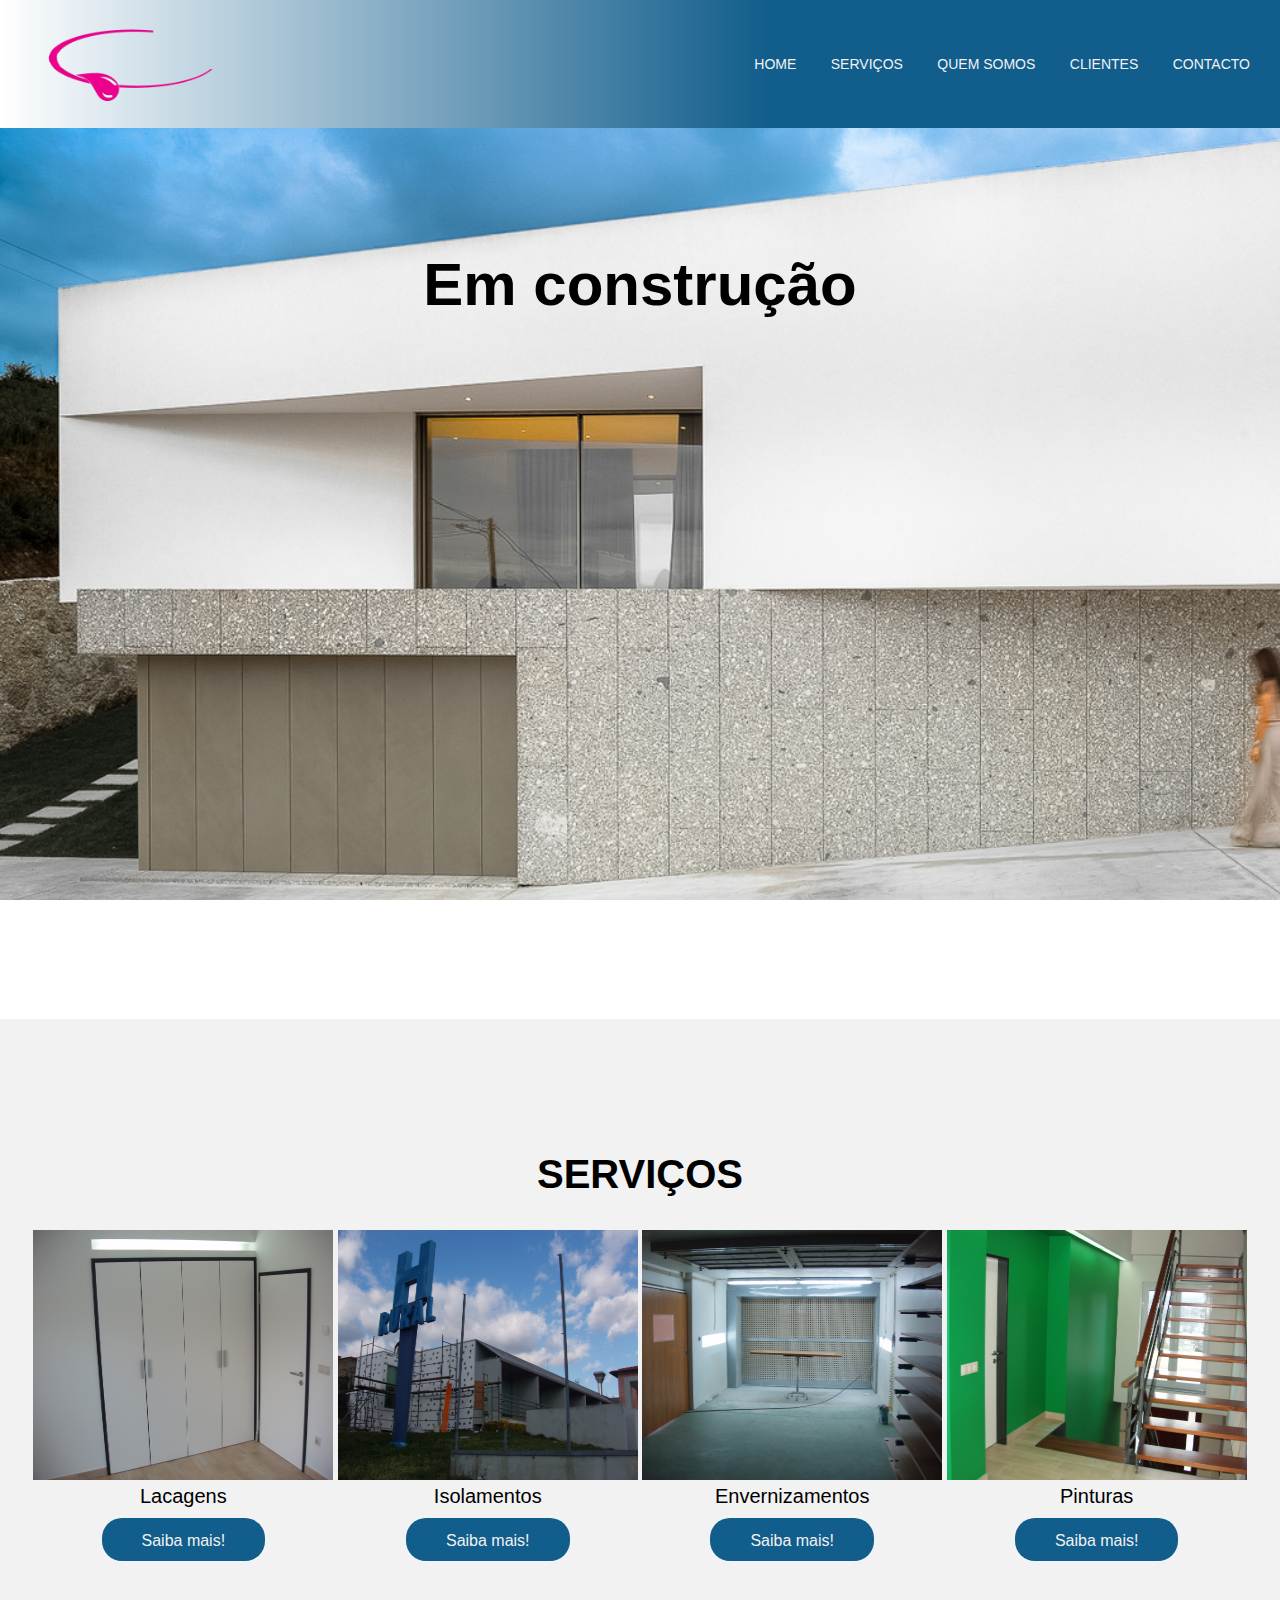
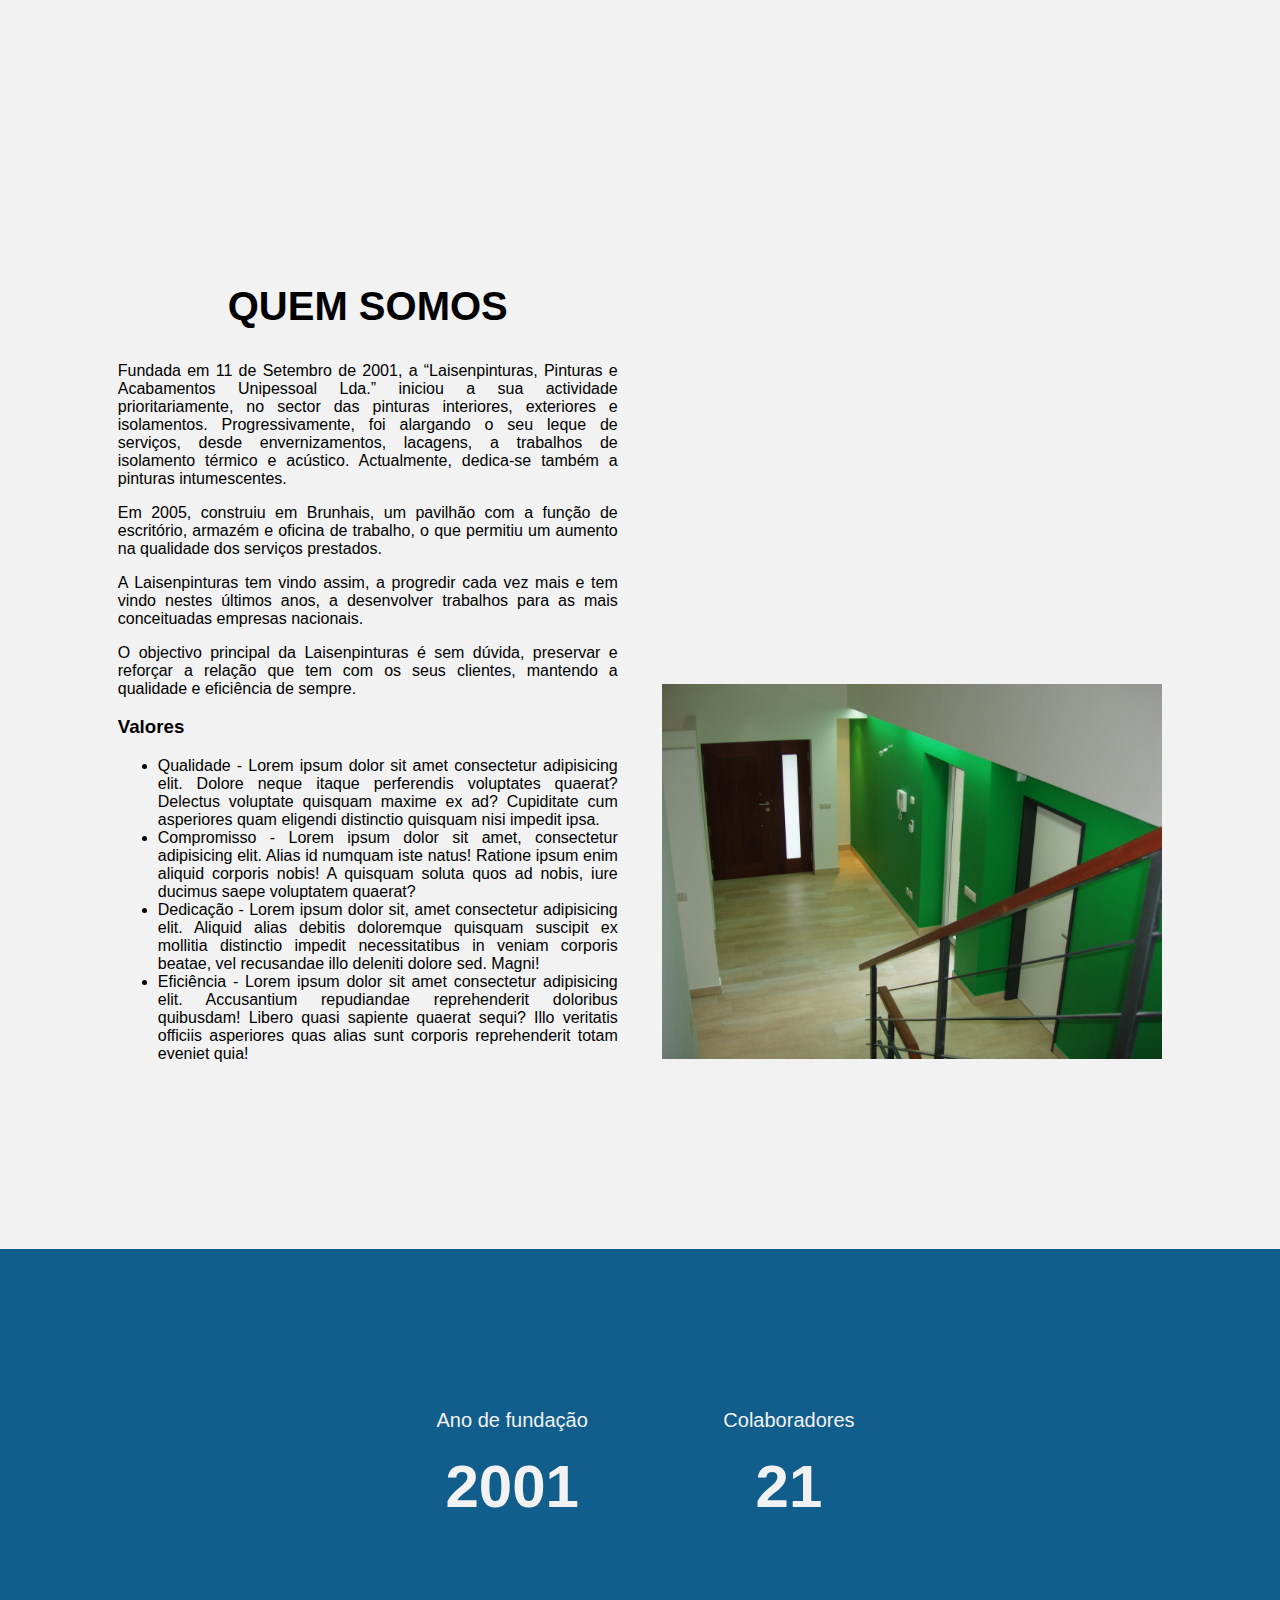
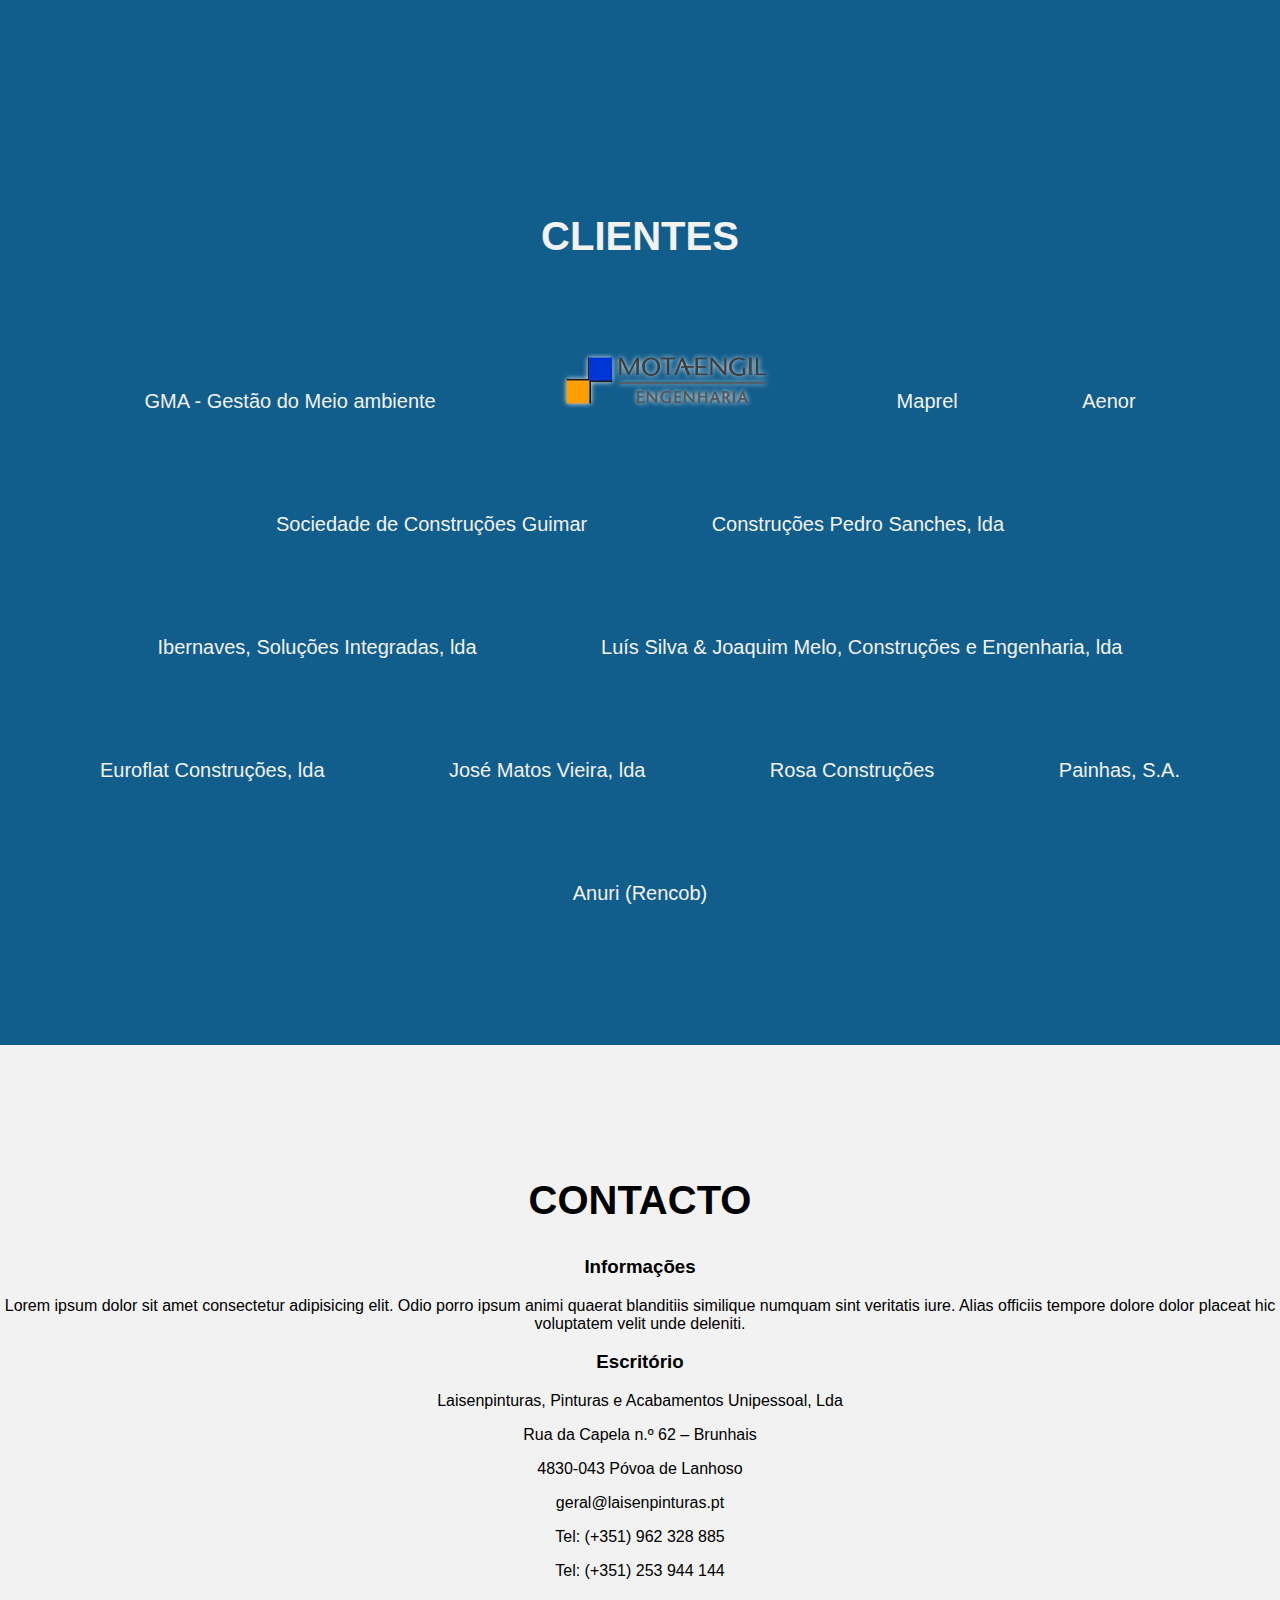
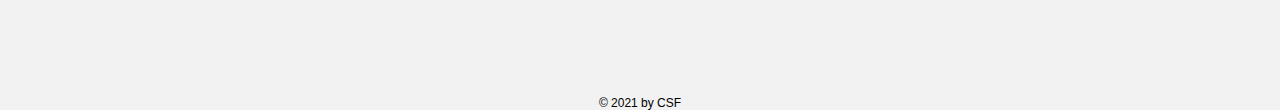
<file: index.html>
<!DOCTYPE html>
<html lang="pt">
<head>
    <meta charset="UTF-8">
    <meta http-equiv="X-UA-Compatible" content="IE=edge">
    <meta name="viewport" content="width=device-width, initial-scale=1.0">
    <title>LaisenPinturas Website</title>
    <link rel="stylesheet" href="style/style.css">
    <link rel="shortcut icon" href="images/favicon.ico" type="image/x-icon">
    </style>
</head>
<body>
    <header id="header">
        <div class="logo"><a href="#" id="logo"> <img src="images/logo.png" alt="logo" width="200px"></a></div>
        <nav class="menu" >
            <ul>
                <li><a href="#section1">HOME</a></li>
                <li><a href="#section2">SERVIÇOS</a></li>
                <li><a href="#section3">QUEM SOMOS</a></li>
                <!--<li><a href="#section4">ÁREAS DE ATUAÇÃO</a></li>-->
                <li><a href="#section4">CLIENTES</a></li>
                <li><a href="#section5">CONTACTO</a></li>
            </ul>
        </nav>
    </header>   
    <main>
        <section>
            <article class="ctr1" id="section1">
                <h1>Em construção</h1>
            </article>
            <article class="ctr2" id="section2">
                <ul>
                    <h2>SERVIÇOS</h2>
                    <li><img src="images/lacagens/lacagem1.jpg" alt="lacagem" width="300px"   height="250px">Lacagens <br><p class="buttons_saibamais"><a href="subpages/lacagens.html" rel="next">Saiba mais!</a></p></li>
                    
                    <li><img src="images/lacagens/isolamento1.jpg" alt="isolamento" width="300px" height="250px">Isolamentos <br><p class="buttons_saibamais"><a href="subpages/isolamentos.html" rel="next">Saiba mais!</a></p></li>

                    <li><img src="images/lacagens/envernizamento1.jpg" alt="envernizamento" width="300px" height="250px">Envernizamentos<br><p class="buttons_saibamais"><a href="subpages/envernizamentos.html" rel="next">Saiba mais!</a></p></li>

                    <li><img src="images/lacagens/pinturas1.jpg" alt="pintura" width="300px" height="250px">Pinturas<br><p class="buttons_saibamais"><a href="subpages/pinturas.html" rel="next">Saiba mais!</a></p></li>
                </ul>
            </article>
            <article class="ctr3" id="section3">
                <div class="ctr3b">
                    <h2>QUEM SOMOS</h2>
                    <p>Fundada em 11 de Setembro de 2001, a “Laisenpinturas, Pinturas e Acabamentos Unipessoal Lda.” iniciou a sua actividade prioritariamente, no sector das pinturas interiores, exteriores e isolamentos. Progressivamente, foi alargando o seu leque de serviços, desde envernizamentos, lacagens, a trabalhos de isolamento térmico e acústico. Actualmente, dedica-se também a pinturas intumescentes.</p>
                    <p>Em 2005, construiu em Brunhais, um pavilhão com a função de escritório, armazém e oficina de trabalho, o que permitiu um aumento na qualidade dos serviços prestados.</p> 
                    <p>A Laisenpinturas tem vindo assim, a progredir cada vez mais e tem vindo nestes últimos anos, a desenvolver trabalhos para as mais conceituadas empresas nacionais.</p>
                    <p>O objectivo principal da Laisenpinturas é sem dúvida, preservar e reforçar a relação que tem com os seus clientes, mantendo a qualidade e eficiência de sempre.</p>
                    <h3>Valores</h3>
                    <ul>
                        <li>Qualidade - Lorem ipsum dolor sit amet consectetur adipisicing elit. Dolore neque itaque perferendis voluptates quaerat? Delectus voluptate quisquam maxime ex ad? Cupiditate cum asperiores quam eligendi distinctio quisquam nisi impedit ipsa.</li>
                        <li>Compromisso - Lorem ipsum dolor sit amet, consectetur adipisicing elit. Alias id numquam iste natus! Ratione ipsum enim aliquid corporis nobis! A quisquam soluta quos ad nobis, iure ducimus saepe voluptatem quaerat?</li>
                        <li>Dedicação - Lorem ipsum dolor sit, amet consectetur adipisicing elit. Aliquid alias debitis doloremque quisquam suscipit ex mollitia distinctio impedit necessitatibus in veniam corporis beatae, vel recusandae illo deleniti dolore sed. Magni!</li>
                        <li>Eficiência - Lorem ipsum dolor sit amet consectetur adipisicing elit. Accusantium repudiandae reprehenderit doloribus quibusdam! Libero quasi sapiente quaerat sequi? Illo veritatis officiis asperiores quas alias sunt corporis reprehenderit totam eveniet quia!</li>
                    </ul>
                </div>
                <div class="ctr3b"><img src="images/lacagens/pinturas2.jpg" alt="#" width="500px"></div>
            </article>
                <ul class="ctr4">
                    <li>Ano de fundação <span>2001</span></li>
                    <li>Colaboradores <span>21</span></li>
                </ul>
            </article>
            <article> 
                <ul class="ctr4" id="section4">
                    <h2>CLIENTES</h2>
                    <li>GMA - Gestão do Meio ambiente</li>
                    <li><img src="logos/Mota-Engil.png" alt="Mota Engil Engenharia"></li>
                    <li>Maprel</li>
                    <li>Aenor</li>
                    <li>Sociedade de Construções Guimar</li>
                    <li>Construções Pedro Sanches, lda</li>
                    <li>Ibernaves, Soluções Integradas, lda</li>
                    <li>Luís Silva & Joaquim Melo, Construções e Engenharia, lda </li>
                    <li>Euroflat Construções, lda</li>
                    <li>José Matos Vieira, lda</li>
                    <li>Rosa Construções</li>
                    <li>Painhas, S.A.</li>
                    <li>Anuri (Rencob)</li>
                </ul>
            </article>
            <article class="ctr5" id="section5">
                <h2>CONTACTO</h2>
                <h3>Informações</h3>
                <p>Lorem ipsum dolor sit amet consectetur adipisicing elit. Odio porro ipsum animi quaerat blanditiis similique numquam sint veritatis iure. Alias officiis tempore dolore dolor placeat hic voluptatem velit unde deleniti.</p>
                <h3>Escritório</h3>
                <p>Laisenpinturas, Pinturas e Acabamentos Unipessoal, Lda</p>
                <p>Rua da Capela n.º 62 – Brunhais</p>
                <p>4830-043 Póvoa de Lanhoso</p>
                <p>geral@laisenpinturas.pt</p>
                <p>Tel: (+351) 962 328 885</p>
                <p>Tel: (+351) 253 944 144</p>
            </article>
        </section>
    </main>
    <footer>
        <p>© 2021 by CSF</p>
    </footer>
</body>
</html>
</file>
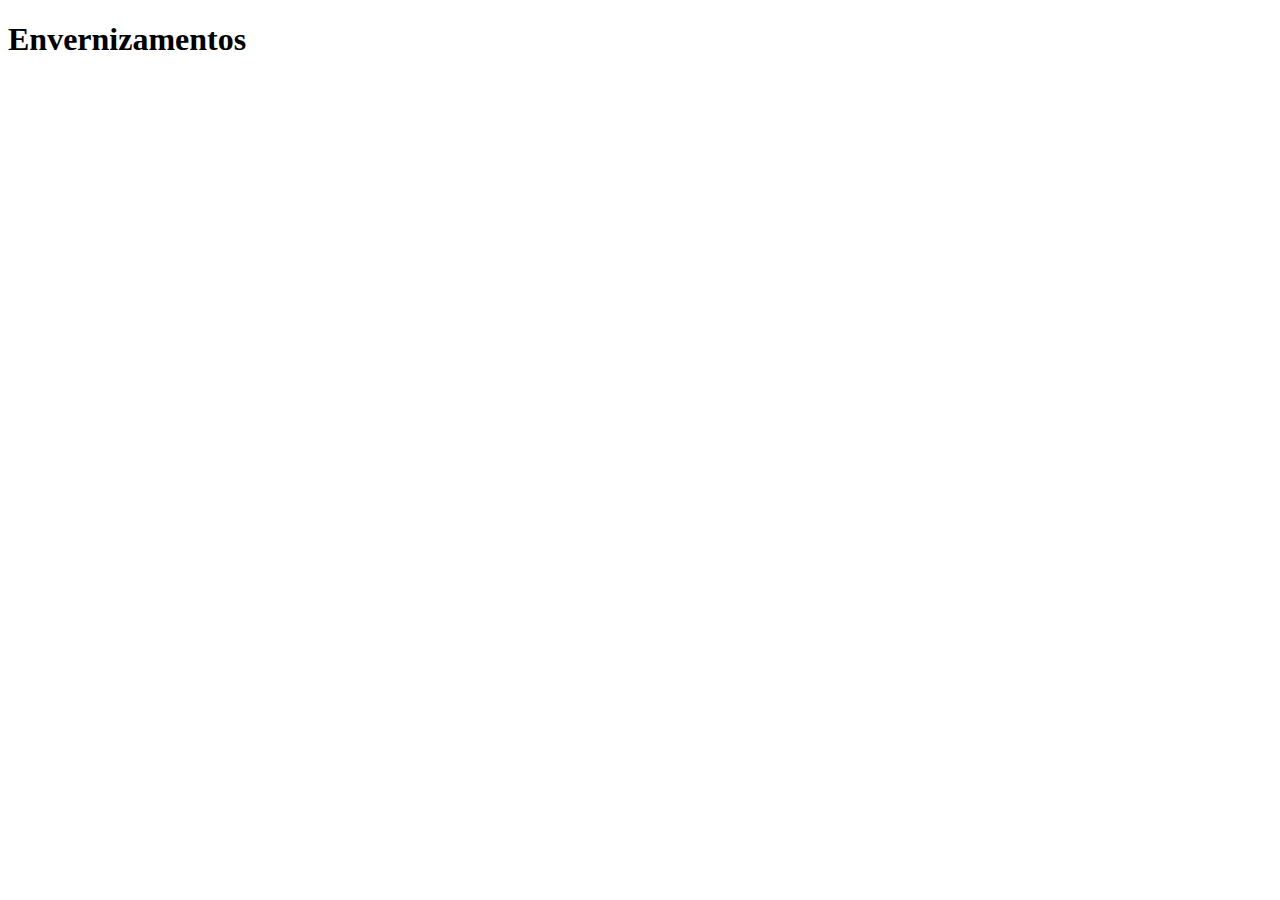
<file: subpages/envernizamentos.html>
<!DOCTYPE html>
<html lang="pt">
<head>
    <meta charset="UTF-8">
    <meta http-equiv="X-UA-Compatible" content="IE=edge">
    <meta name="viewport" content="width=device-width, initial-scale=1.0">
    <title>Envernizamentos</title>
</head>
<body>
    <h1>Envernizamentos</h1>
</body>
</html>
</file>
<file: style/style.css>
@charset "UTF-8";

html {
    scroll-behavior: smooth;
  }

body {
    font-family: Arial, Helvetica, sans-serif;
    margin: 0px;

    background: url(../images/background-g.jpg) no-repeat left top fixed;

    -webkit-background-size: cover;
    -moz-background-size: cover;
    -o-background-size: cover;
    background-size: cover;
}

#header {
    position: fixed;
    box-sizing: border-box;
    background-image: linear-gradient(to right, white, #115D8C 60%);
    padding: 10px 15px;
    display: table; 
    width: 100%;
    height: 80px;
  }
  
  .logo {
      text-align: center;
      width: 240px;
      /*background-color: red;*/
  }
  
  .menu {
    vertical-align: middle;
    display: table-cell;
    /*background-color: purple;*/
  }
  
  .menu ul { 
    text-align: right;
    /*background-color: seagreen;*/
  }
  
  .menu ul li {
    display: inline-block;
    vertical-align: top;
    /*background-color: slategray;*/
    padding: 10px;
    white-space: nowrap;   
  }

  .menu ul li a {
    color: #F2F2F2;
    margin: 0px;
    padding: 0px 5px;
    text-decoration: none;
    font-size: 14px;
  }

  .menu ul li a:hover {
    color: #F2059F;
}

h1 {
    text-align: center;
    font-size: 60px;
    margin: 0px;
    padding: 0px 20px;
}

h2 {
    text-align: center;
    font-size: 40px;
}

/*Saiba mais buttons*/
.buttons_saibamais {
    display: inline-block;
    text-align: center;
    background-color: #115D8C;
    margin: 10px;
    padding: 10px 40px;
    border-radius: 20px;
}

.buttons_saibamais a {
    text-decoration: none;
    color: #F2F2F2;
    font-size: 16px;
}


.ctr1 {
    /*background-color: blueviolet;*/
    padding-top: 250px;
    padding-bottom: 700px;
}

.ctr2 ul {
    text-align: center;
    background-color: #F2F2F2;
    padding: 100px 0px;
    margin: 0px;
}
.ctr2 ul li {
    display: inline-block;
    background-color: #F2F2F2;
    height: 350px;
    width: 300px;
    font-size: 20px;
}

.ctr3 {
    display: inline-block;
    /*background-color: #F2F2F2;*/
    background-color: #F2F2F2;
    width: 100%;
    text-align: center;
    padding: 100px 0px;
    margin: 0px;
}

.ctr3b {
    display: inline-block;
    margin: 50px 0px;
    padding: 20px;
    text-align: justify;
    background-color: #F2F2F2;
    width: 500px;
}

.ctr4 {
    padding: 50px;
    text-align: center;
    list-style-type: none;
    background-color: #115D8C;
    color: #F2F2F2;
    padding: 100px 0px;
    margin: 0px;
}

.ctr4 li{
    display: inline-block;
    font-size: 20px;
    padding: 60px 60px 40px 60px;
    color: #F2F2F2;
}

.ctr4 li span {
    display: block;
    font-size: 60px;
    font-weight: bold;
    padding: 20px;
}
.ctr5 {
    text-align: center;
    background-color: #F2F2F2;
    padding: 50px 0px;
    margin: 0px;
    padding: 100px 0px;
}

footer p {
    font-size: 12px;
    text-align: center;
    background-color: #F2F2F2;
    margin: 0px;
}
</file>
